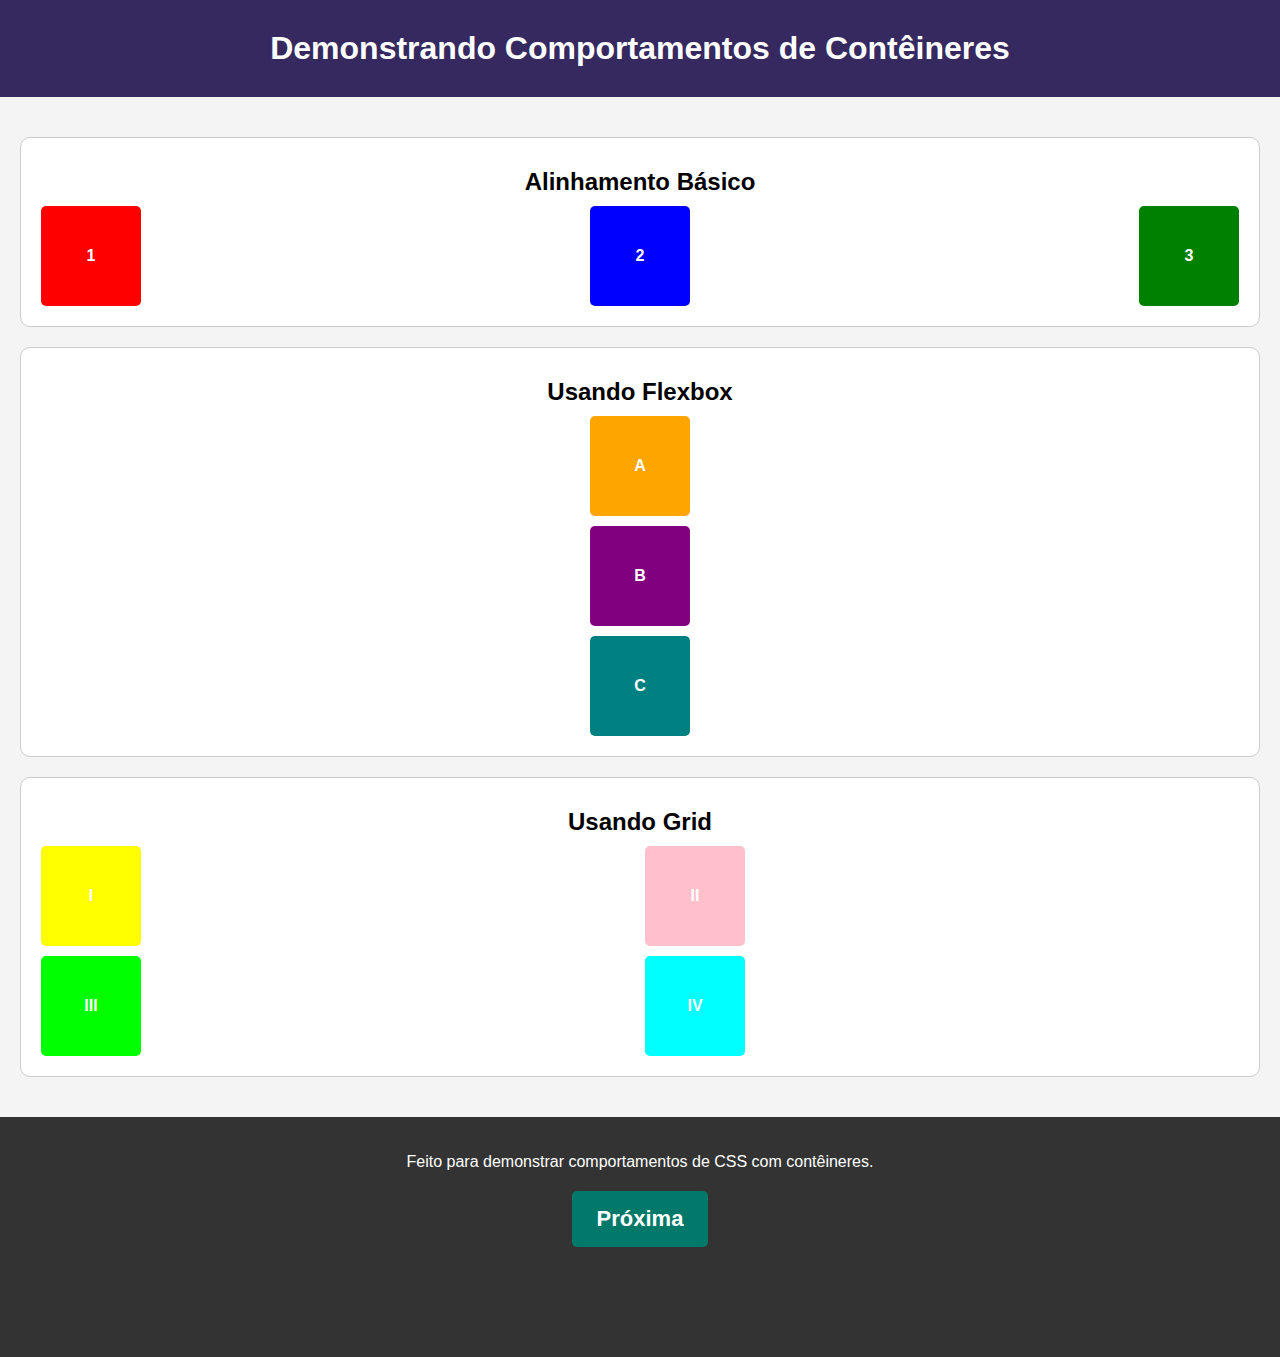
<file: index.html>
<!DOCTYPE html>
<html lang="pt-BR">
<head>
    <meta charset="UTF-8">
    <meta name="viewport" content="width=device-width, initial-scale=1.0">
    <title>Comportamento de Contêineres</title>
    <link rel="stylesheet" href="./css/containers.css">
</head>
<body>
    <header>
        <h1>Demonstrando Comportamentos de Contêineres</h1>
    </header>

    <main>
        <!-- Seção 1: Alinhamento básico -->
        <section class="section-alignment">
            <h2>Alinhamento Básico</h2>
            <div class="container">
                <div class="box" style="background-color: red;">1</div>
                <div class="box" style="background-color: blue;">2</div>
                <div class="box" style="background-color: green;">3</div>
            </div>
        </section>

        <!-- Seção 2: Flexbox -->
        <section class="section-flexbox">
            <h2>Usando Flexbox</h2>
            <div class="container flex">
                <div class="box" style="background-color: orange;">A</div>
                <div class="box" style="background-color: purple;">B</div>
                <div class="box" style="background-color: teal;">C</div>
            </div>
        </section>

        <!-- Seção 3: Grid -->
        <section class="section-grid">
            <h2>Usando Grid</h2>
            <div class="container grid">
                <div class="box" style="background-color: yellow;">I</div>
                <div class="box" style="background-color: pink;">II</div>
                <div class="box" style="background-color: lime;">III</div>
                <div class="box" style="background-color: cyan;">IV</div>
            </div>
        </section>
    </main>

    <footer>
        <p>Feito para demonstrar comportamentos de CSS com contêineres.</p>
        <a href="flex.html"><button>Próxima</button></a>
    </footer>
</body>
</html>
</file>
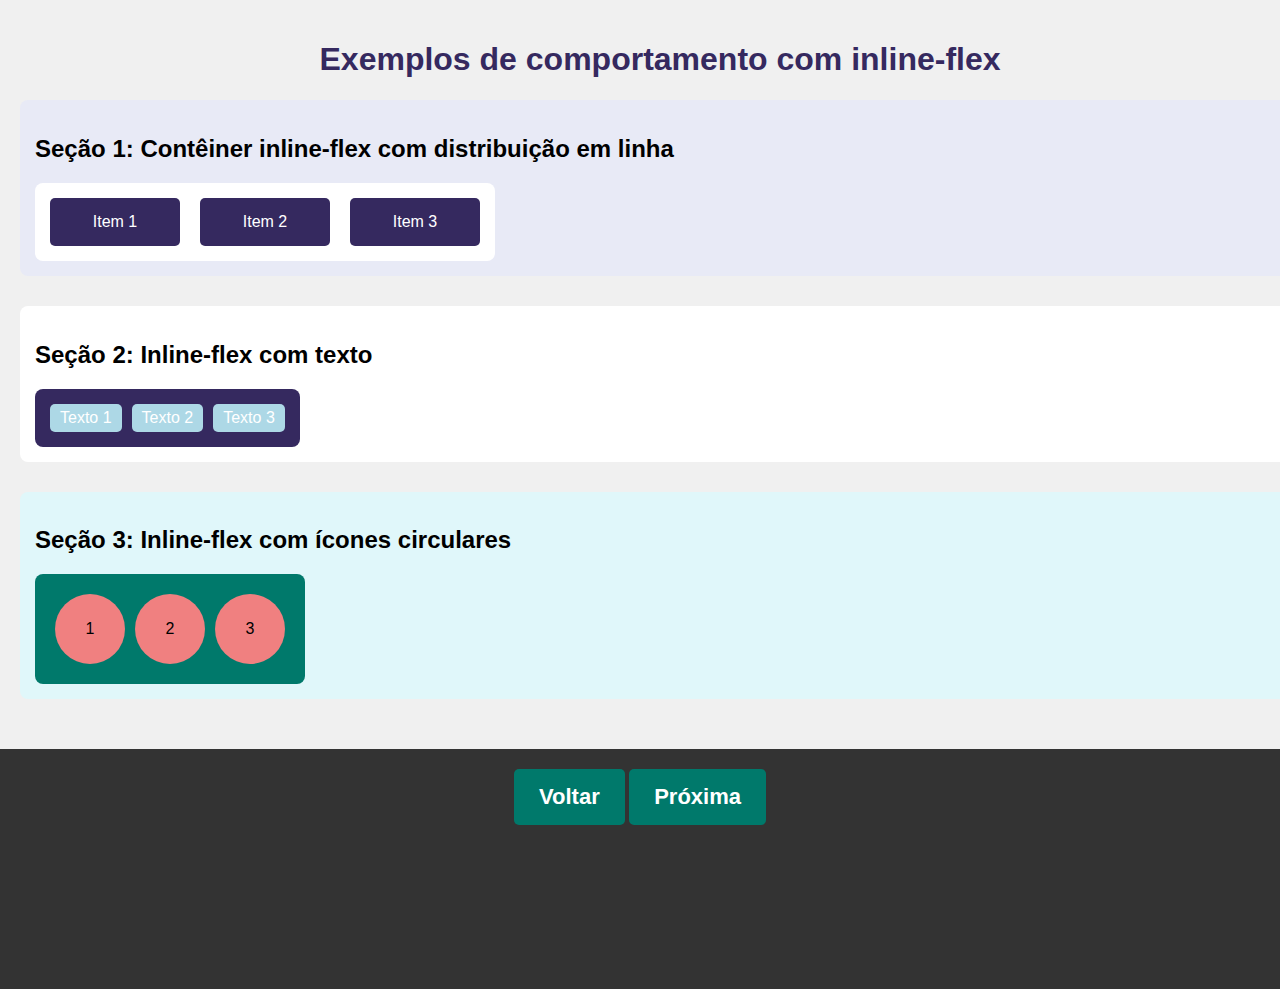
<file: flex.html>
<!DOCTYPE html>
<html lang="pt-br">
<head>
    <meta charset="UTF-8">
    <meta name="viewport" content="width=device-width, initial-scale=1.0">
    <link rel="stylesheet" href="./css/flex.css">
    <title>Exemplos de inline-flex</title>
</head>
<body>
    
    <div class="container">
        <h1>Exemplos de comportamento com inline-flex</h1>

        <!-- Seção 1 -->
        <div class="section section-1">
            <h2>Seção 1: Contêiner inline-flex com distribuição em linha</h2>
            <div class="container-inline-flex">
                <div class="item">Item 1</div>
                <div class="item">Item 2</div>
                <div class="item">Item 3</div>
            </div>
        </div>

        <!-- Seção 2 -->
        <div class="section section-2">
            <h2>Seção 2: Inline-flex com texto</h2>
            <div class="inline-text">
                <span class="item-text">Texto 1</span>
                <span class="item-text">Texto 2</span>
                <span class="item-text">Texto 3</span>
            </div>
        </div>

        <!-- Seção 3 -->
        <div class="section section-3">
            <h2>Seção 3: Inline-flex com ícones circulares</h2>
            <div class="container-inline-flex">
                <div class="item">1</div>
                <div class="item">2</div>
                <div class="item">3</div>
            </div>
        </div>

    </div>
    <footer>
        <a href="index.html"><button>Voltar</button></a>
        <a href="layout-responsivo.html"><button>Próxima</button></a>
    </footer>
</body>
</html>
</file>
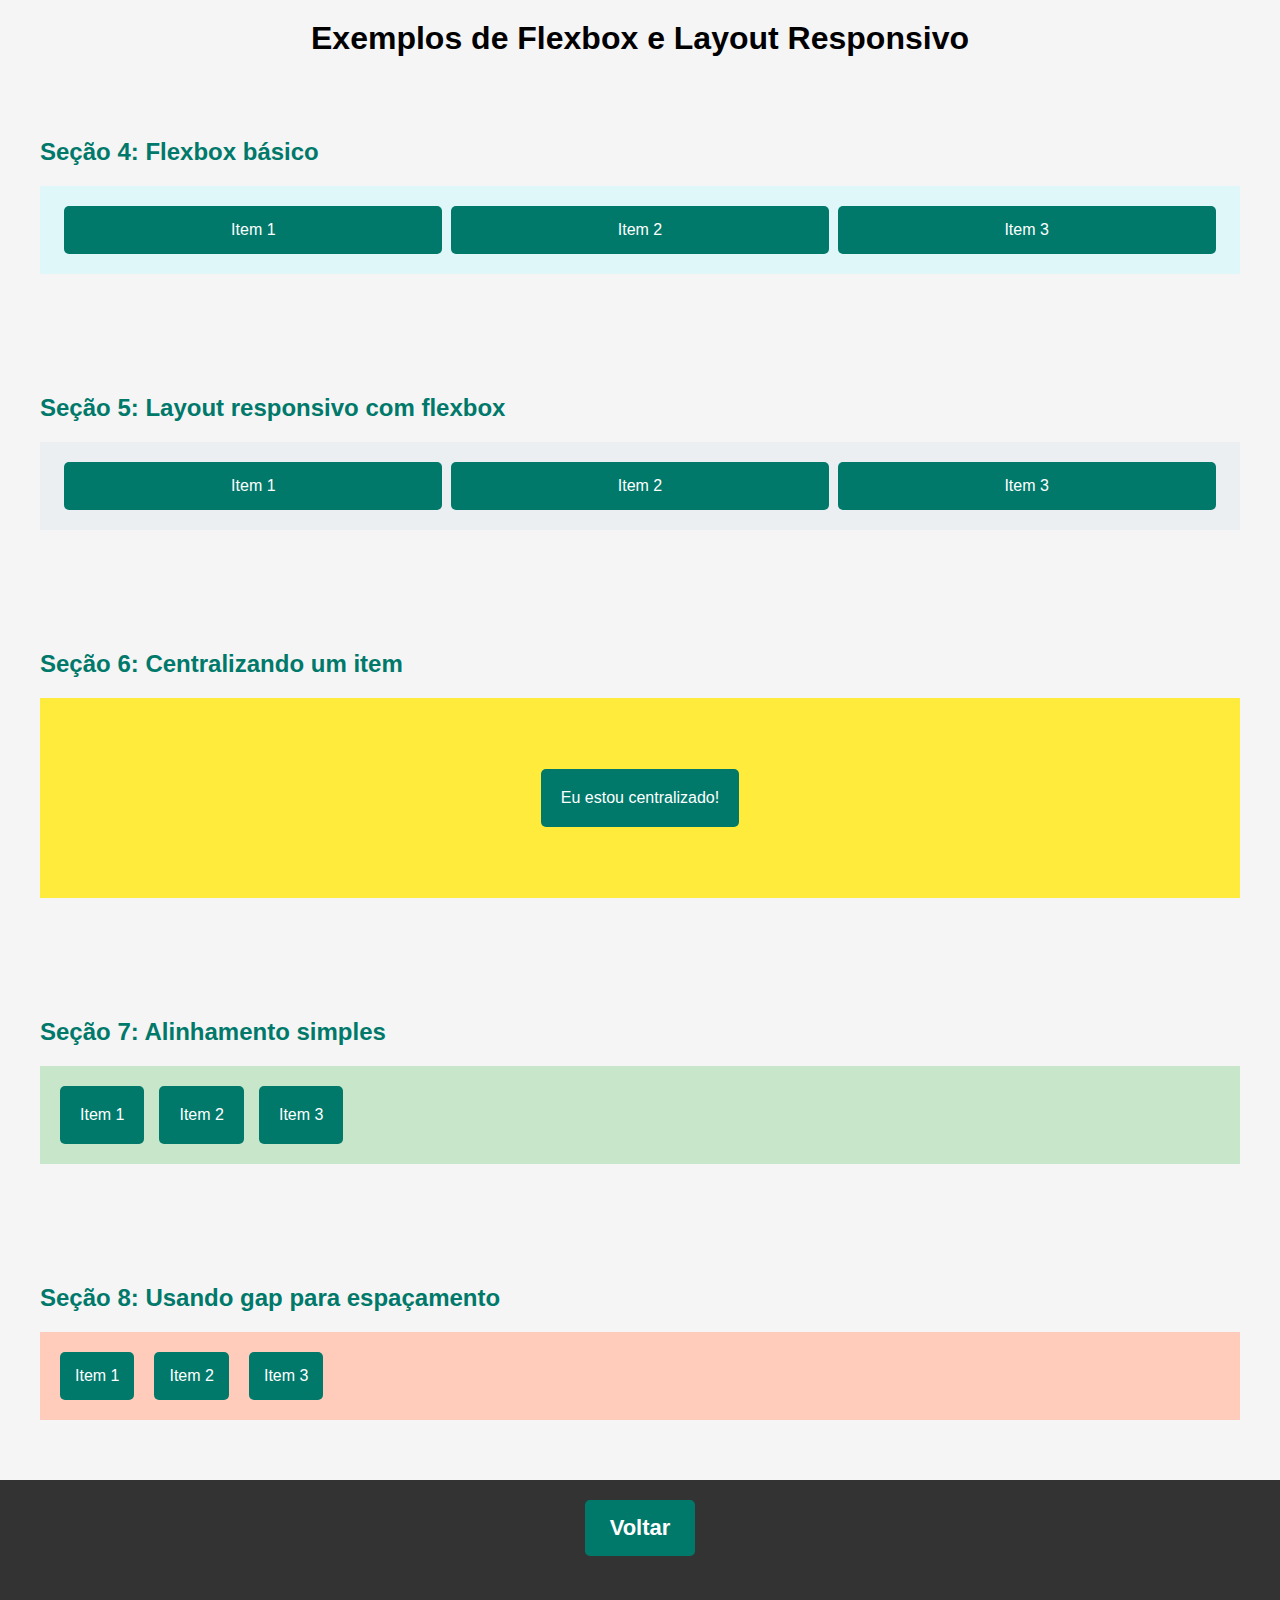
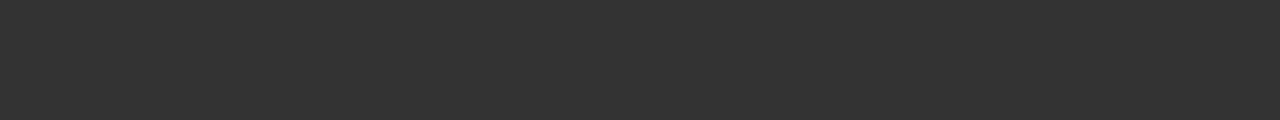
<file: layout-responsivo.html>
<!DOCTYPE html>
<html lang="pt-BR">
<head>
    <meta charset="UTF-8">
    <meta name="viewport" content="width=device-width, initial-scale=1.0">
    <link rel="stylesheet" href="./css/layout.css">
    <title>Exemplos de Flexbox e Layout Responsivo</title>
</head>
<body>

    <h1>Exemplos de Flexbox e Layout Responsivo</h1>

    <div class="section section-4">
        <h2>Seção 4: Flexbox básico</h2>
        <div class="container-flex">
            <div class="item">Item 1</div>
            <div class="item">Item 2</div>
            <div class="item">Item 3</div>
        </div>
    </div>

    <div class="section section-5">
        <h2>Seção 5: Layout responsivo com flexbox</h2>
        <div class="responsive-container">
            <div class="item">Item 1</div>
            <div class="item">Item 2</div>
            <div class="item">Item 3</div>
        </div>
    </div>

    <div class="section section-6">
        <h2>Seção 6: Centralizando um item</h2>
        <div class="center-container">
            <div class="center-item">Eu estou centralizado!</div>
        </div>
    </div>

    <div class="section section-7">
        <h2>Seção 7: Alinhamento simples</h2>
        <div class="flex-container">
            <div class="flex-item">Item 1</div>
            <div class="flex-item">Item 2</div>
            <div class="flex-item">Item 3</div>
        </div>
    </div>

    <div class="section section-8">
        <h2>Seção 8: Usando gap para espaçamento</h2>
        <div class="gap-container">
            <div class="gap-item">Item 1</div>
            <div class="gap-item">Item 2</div>
            <div class="gap-item">Item 3</div>
        </div>
    </div>
    <footer>
        <a href="flex.html"><button>Voltar</button></a>
    </footer>
</body>
</html>
</file>
<file: css/containers.css>
/* Estilos gerais */
body {
    font-family: Arial, sans-serif;
    margin: 0;
    padding: 0;
    box-sizing: border-box;
    text-align: center;
    background-color: #f4f4f4;
}

header {
    background-color: #35295f;
    color: white;
    padding: 20px;
}

h1, h2 {
    margin: 10px;
}

main {
    padding: 20px;
}

section {
    margin: 20px 0;
    padding: 20px;
    border: 1px solid #ccc;
    border-radius: 10px;
    background-color: white;
}

/* Estilo das caixas */
.container {
    display: flex;
    justify-content: space-around; /* Alinhamento padrão */
    flex-wrap: wrap; /* Permite quebra de linha */
    gap: 10px; /* Espaçamento entre os itens */
}

.box {
    width: 100px;
    height: 100px;
    display: flex;
    justify-content: center;
    align-items: center;
    color: white;
    font-weight: bold;
    border-radius: 5px;
}

/* Seção de Alinhamento */
.section-alignment .container {
    justify-content: space-between; /* Alinha as caixas com espaço entre elas */
}

/* Seção de Flexbox */
.section-flexbox .container {
    display: flex;
    flex-direction: column; /* Alinha os itens verticalmente */
    align-items: center; /* Centraliza horizontalmente */
}

/* Seção de Grid */
.section-grid .container {
    display: grid;
    grid-template-columns: repeat(2, 1fr); /* Define duas colunas */
    gap: 10px; /* Espaço entre os itens */
}
footer {
    background-color: #333;
    color: white;
    padding: 20px;
    height: 200px;
    text-align: center;
    position: relative;
}

footer p {
    margin-bottom: 20px;
    font-size: 16px;
}

/* Estilo do botão */
footer button {
    background-color: #00796b;
    color: white;
    font-size: 22px;
    font-weight: bold;
    padding: 15px 25px;
    border: none;
    border-radius: 5px;
    cursor: pointer;
    text-decoration: none;
    display: inline-block;
}

footer button:hover {
    background-color: #45a049;
    transition: background-color 0.3s ease;
}

/* Responsividade */
@media (max-width: 768px) {
    footer button {
        font-size: 20px;
        padding: 12px 20px;
    }
}
</file>
<file: css/layout.css>
body {
    font-family: Arial, sans-serif;
    margin: 0;
    padding: 0;
    background-color: #f5f5f5;
}

h1 {
    text-align: center;
    margin-top: 20px;
}

h2 {
    color: #00796b;
}

.section {
    padding: 40px;
    margin: 20px 0;
    border-radius: 8px;
}

.container-flex {
    display: flex;
    justify-content: space-around;
    align-items: center;
    background-color: #e0f7fa;
    padding: 20px;
}

.item {
    background-color: #00796b;
    color: white;
    padding: 15px;
    border-radius: 5px;
    width: 30%;
    text-align: center;
}

/* Seção 4: Flexbox básico */
.responsive-container {
    display: flex;
    justify-content: space-around;
    flex-wrap: wrap;
    background-color: #eceff1;
    padding: 20px;
}

.responsive-container .item {
    background-color: #00796b;
    color: white;
    padding: 15px;
    border-radius: 5px;
    width: 30%;
}

@media (max-width: 768px) {
    .responsive-container .item {
        width: 100%;
        margin-bottom: 10px;
    }
}

/* Seção 5: Centralizando um item */
.center-container {
    display: flex;
    justify-content: center;
    align-items: center;
    height: 200px;
    background-color: #ffeb3b;
}

.center-item {
    background-color: #00796b;
    color: white;
    padding: 20px;
    border-radius: 5px;
}

/* Seção 6: Alinhamento simples */
.flex-container {
    display: flex;
    justify-content: flex-start;
    align-items: flex-end;
    gap: 15px;
    background-color: #c8e6c9;
    padding: 20px;
}

.flex-item {
    background-color: #00796b;
    color: white;
    padding: 20px;
    border-radius: 5px;
}

/* Seção 7: Usando gap para espaçamento */
.gap-container {
    display: flex;
    gap: 20px;
    background-color: #ffccbc;
    padding: 20px;
}

.gap-item {
    background-color: #00796b;
    color: white;
    padding: 15px;
    border-radius: 5px;
}

/* Ajuste para dispositivos móveis */
@media (max-width: 768px) {
    .container-flex,
    .responsive-container,
    .center-container,
    .flex-container,
    .gap-container {
        flex-direction: column;
        align-items: center;
    }

    .container-flex .item,
    .responsive-container .item,
    .flex-container .flex-item,
    .gap-container .gap-item {
        width: 80%;
        margin-bottom: 10px;
    }
}
footer {
    background-color: #333;
    color: white;
    padding: 20px;
    height: 200px;
    text-align: center;
    position: relative;
}

footer p {
    margin-bottom: 20px;
    font-size: 16px;
}

/* Estilo do botão */
footer button {
    background-color: #00796b;
    color: white;
    font-size: 22px;
    font-weight: bold;
    padding: 15px 25px;
    border: none;
    border-radius: 5px;
    cursor: pointer;
    text-decoration: none;
    display: inline-block;
}

footer button:hover {
    background-color: #45a049;
    transition: background-color 0.3s ease;
}

/* Responsividade */
@media (max-width: 768px) {
    footer button {
        font-size: 20px;
        padding: 12px 20px;
    }
}
</file>
<file: css/flex.css>
/* Reset de margem e padding */
body, html {
    margin: 0;
    padding: 0;
    font-family: Arial, sans-serif;
}

/* Estilo geral do contêiner da página */
.container {
    width: 100%;
    padding: 20px;
    background-color: #f0f0f0;
}

h1 {
    text-align: center;
    color: #35295f;
}

.section {
    margin-bottom: 30px;
    padding: 15px;
    border-radius: 8px;
}

/* Seção 1 - Contêiner inline-flex */
.section-1 {
    background-color: #e8eaf6;
}

.section-1 .container-inline-flex {
    display: inline-flex;
    justify-content: space-between;
    gap: 20px;
    background-color: #fff;
    padding: 15px;
    border-radius: 8px;
}

.section-1 .item {
    background-color: #35295f;
    color: white;
    padding: 15px;
    border-radius: 5px;
    width: 100px;
    text-align: center;
}

/* Seção 2 - Inline-flex com texto */
.section-2 {
    background-color: #fff;
}

.section-2 .inline-text {
    display: inline-flex;
    gap: 10px;
    align-items: center;
    justify-content: center;
    background-color: #35295f;
    padding: 15px;
    color: white;
    border-radius: 8px;
}

.section-2 .item-text {
    background-color: lightblue;
    padding: 5px 10px;
    border-radius: 5px;
}

/* Seção 3 - Inline-flex com ícones */
.section-3 {
    background-color: #e0f7fa;
}

.section-3 .container-inline-flex {
    display: inline-flex;
    gap: 10px;
    align-items: center;
    justify-content: center;
    background-color: #00796b;
    padding: 20px;
    border-radius: 8px;
}

.section-3 .item {
    background-color: lightcoral;
    padding: 10px;
    border-radius: 50%;
    width: 50px;
    height: 50px;
    display: flex;
    align-items: center;
    justify-content: center;
}

/* Ajustes para telas pequenas */
@media (max-width: 768px) {
    .container-inline-flex {
        flex-direction: column;
        align-items: center;
    }

    .section-1 .container-inline-flex {
        flex-direction: column;
    }
}
footer {
    background-color: #333;
    color: white;
    padding: 20px;
    height: 200px;
    text-align: center;
    position: relative;
}

footer p {
    margin-bottom: 20px;
    font-size: 16px;
}

/* Estilo do botão */
footer button {
    background-color: #00796b;
    color: white;
    font-size: 22px;
    font-weight: bold;
    padding: 15px 25px;
    border: none;
    border-radius: 5px;
    cursor: pointer;
    text-decoration: none;
    display: inline-block;
}

footer button:hover {
    background-color: #45a049;
    transition: background-color 0.3s ease;
}

/* Responsividade */
@media (max-width: 768px) {
    footer button {
        font-size: 20px;
        padding: 12px 20px;
    }
}
</file>
